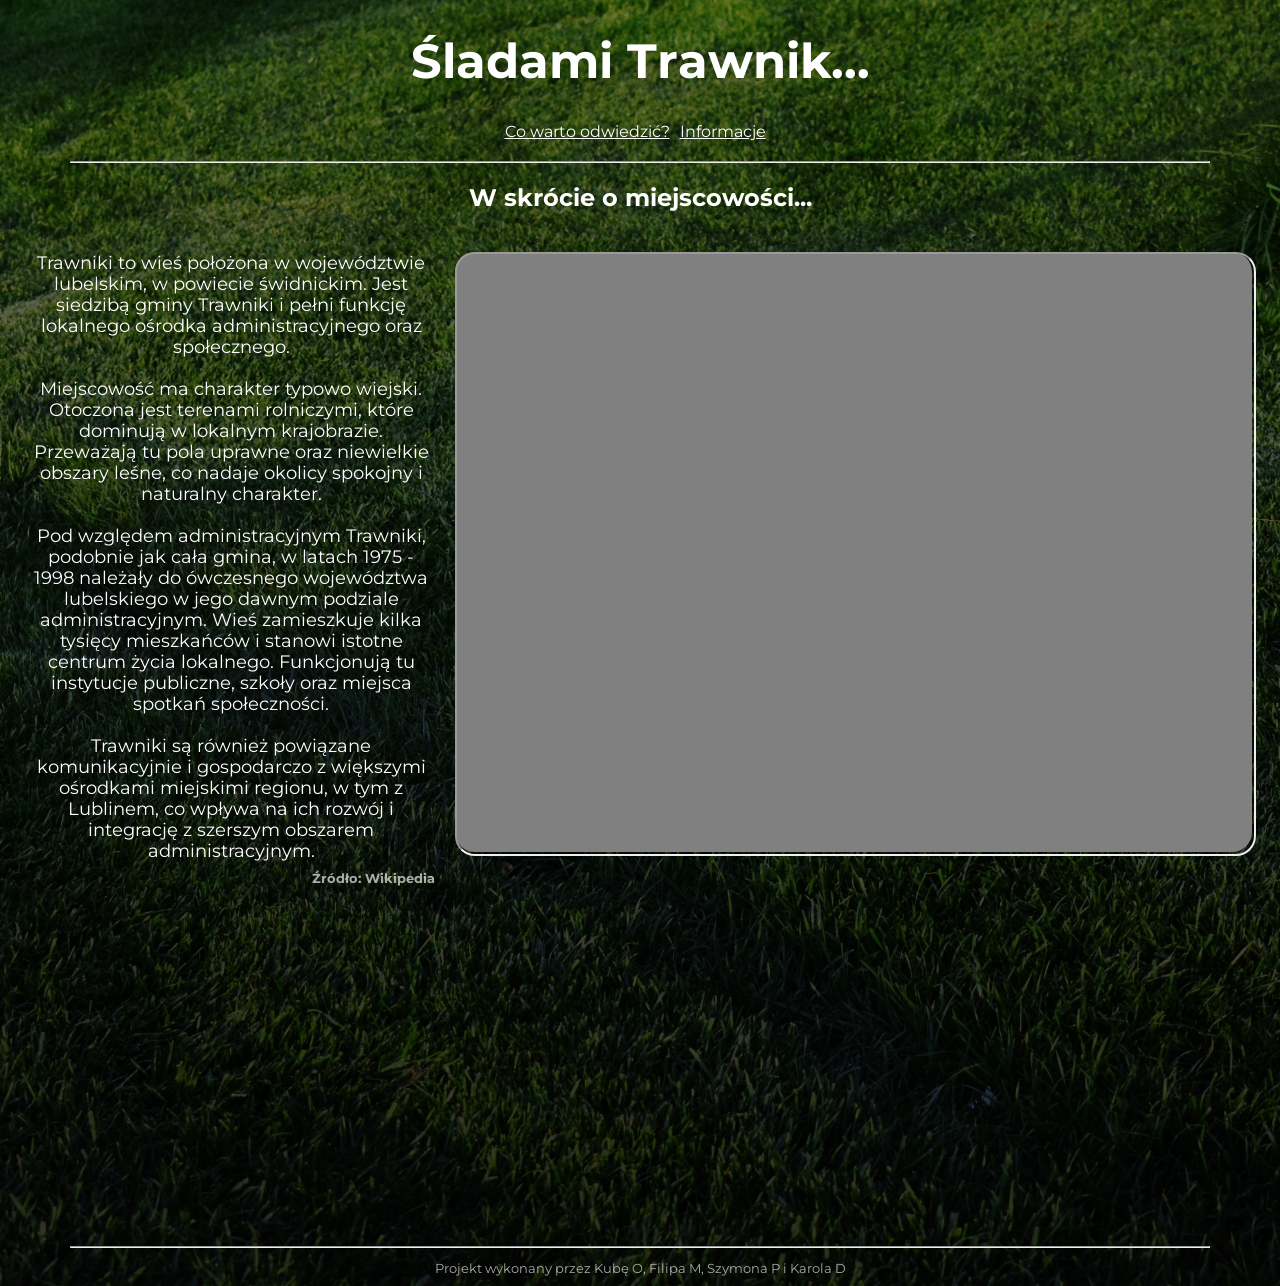
<file: index.html>
<!doctype html>
<html lang="pl">
  <head>
    <meta charset="UTF-8" />
    <meta name="viewport" content="width=device-width, initial-scale=1.0" />
    <link rel="stylesheet" href="styles.css" />
    <link rel="preconnect" href="https://fonts.googleapis.com" />
    <link rel="preconnect" href="https://fonts.gstatic.com" crossorigin />
    <link
      href="https://fonts.googleapis.com/css2?family=Montserrat:ital,wght@0,100..900;1,100..900&display=swap"
      rel="stylesheet"
    />
    <title>Śladami Trawnik...</title>
  </head>

  <body>
      <h1 id="title"></h1> 
      <div class="links">
      <a href="/places_to_visit/index.html">Co warto odwiedzić?</a>
      <a href="/info/index.html">Informacje</a>
      </div>
      <hr />

    <h2>W skrócie o miejscowości...</h2>

    <div class="main-info">
      <div class="text-container">
        <span class="info">
      Trawniki to wieś położona w województwie lubelskim, w powiecie świdnickim. Jest siedzibą gminy Trawniki i pełni funkcję lokalnego ośrodka administracyjnego oraz społecznego. <br/> <br/>  Miejscowość ma charakter typowo wiejski. Otoczona jest terenami rolniczymi, które dominują w lokalnym krajobrazie. Przeważają tu pola uprawne oraz niewielkie obszary leśne, co nadaje okolicy spokojny i naturalny charakter. <br/> <br/> Pod względem administracyjnym Trawniki, podobnie jak cała gmina, w latach 1975 - 1998 należały do ówczesnego województwa lubelskiego w jego dawnym podziale administracyjnym. Wieś zamieszkuje kilka tysięcy mieszkańców i stanowi istotne centrum życia lokalnego. Funkcjonują tu instytucje publiczne, szkoły oraz miejsca spotkań społeczności.
      <br/> <br/> Trawniki są również powiązane komunikacyjnie i gospodarczo z większymi ośrodkami miejskimi regionu, w tym z Lublinem, co wpływa na ich rozwój i integrację z szerszym obszarem administracyjnym. 
        </span>
        <p class="source"><b>Źródło: Wikipedia</b></p>
      </div>
      <div class="map-embed">
        <iframe src="https://www.google.com/maps/embed?pb=!1m14!1m8!1m3!1d26734.047785374652!2d22.9706267017064!3d51.136346367677696!3m2!1i1024!2i768!4f13.1!3m3!1m2!1s0x4723a7d27adbfadb%3A0x109684c0a94442af!2sTrawniki!5e0!3m2!1spl!2spl!4v1778833282920!5m2!1spl!2spl" referrerpolicy="no-referrer-when-downgrade"></iframe>
      </div>
    </div>

  
    <iframe class="video" src="https://www.youtube.com/embed/K71wS8IIols?si=y4xhnWakykMPBPhh" title="YouTube video player" frameborder="0" allow="accelerometer; autoplay; clipboard-write; encrypted-media; gyroscope; picture-in-picture; web-share" referrerpolicy="strict-origin-when-cross-origin" allowfullscreen></iframe>
    
    <hr/>
    <footer>
      <p class="authors">Projekt wykonany przez Kubę O, Filipa M, Szymona P i Karola D</p>
    </footer>
    <script src="script.js"></script>
  </body>
</html>
</file>
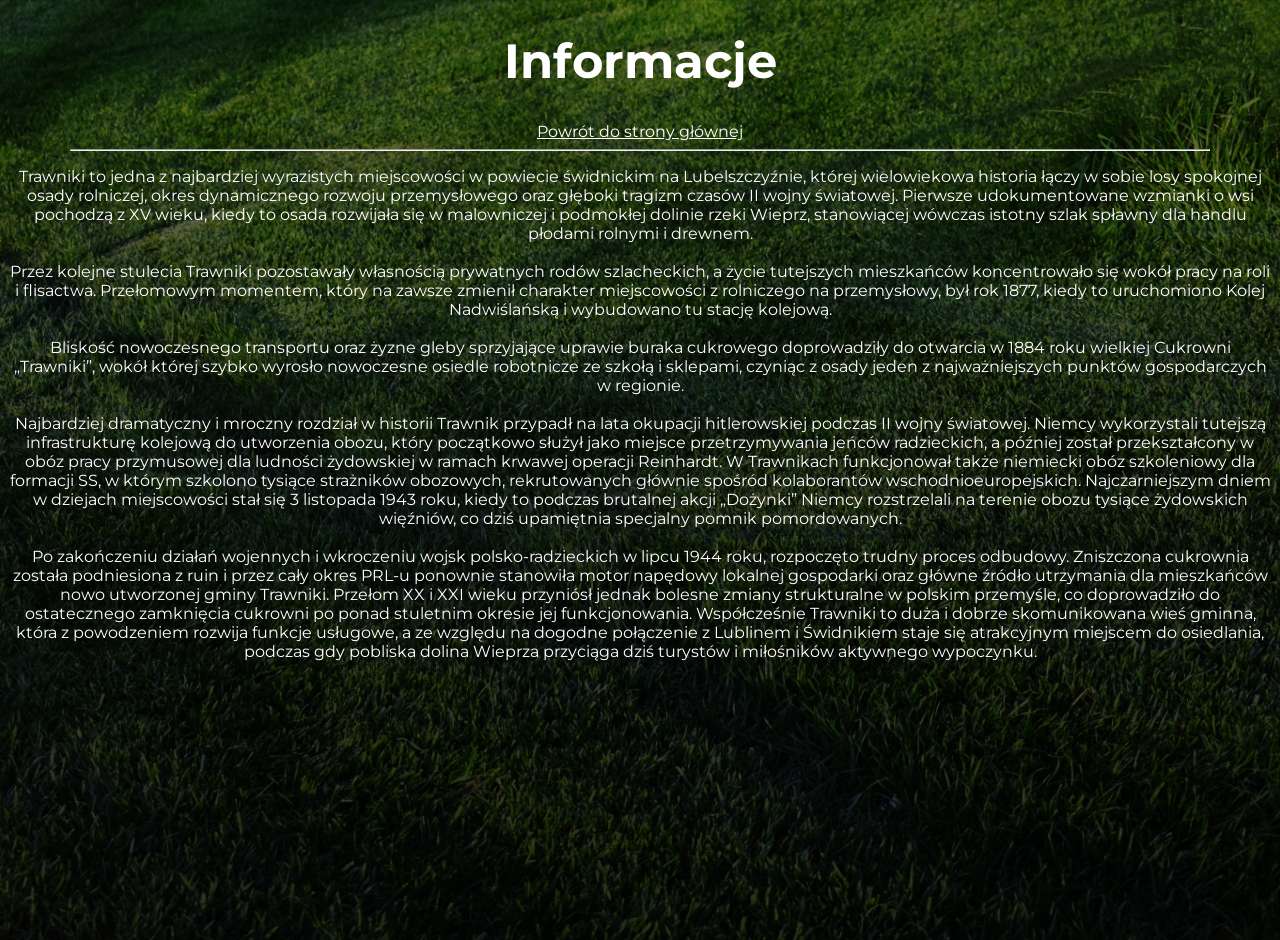
<file: info/index.html>
<!doctype html>
<html lang="pl">
<head>
    <meta charset="UTF-8" />
    <meta name="viewport" content="width=device-width, initial-scale=1.0" />
    <link rel="stylesheet" href="../styles.css" />
    <link rel="preconnect" href="https://fonts.googleapis.com" />
    <link rel="preconnect" href="https://fonts.gstatic.com" crossorigin />
    <link
    href="https://fonts.googleapis.com/css2?family=Montserrat:ital,wght@0,100..900;1,100..900&display=swap" rel="stylesheet"/>
    <title>Śladami Trawnik... - Informacje</title>
</head>
 
<body>
    <h1>Informacje</h1>
    <a href="../index.html" class="back-button">Powrót do strony głównej</a>
<hr/>
    <p>Trawniki to jedna z najbardziej wyrazistych miejscowości w powiecie świdnickim na Lubelszczyźnie, której wielowiekowa historia łączy w sobie losy spokojnej osady rolniczej, okres dynamicznego rozwoju przemysłowego oraz głęboki tragizm czasów II wojny światowej. Pierwsze udokumentowane wzmianki o wsi pochodzą z XV wieku, kiedy to osada rozwijała się w malowniczej i podmokłej dolinie rzeki Wieprz, stanowiącej wówczas istotny szlak spławny dla handlu płodami rolnymi i drewnem.<br/> <br/> Przez kolejne stulecia Trawniki pozostawały własnością prywatnych rodów szlacheckich, a życie tutejszych mieszkańców koncentrowało się wokół pracy na roli i flisactwa. Przełomowym momentem, który na zawsze zmienił charakter miejscowości z rolniczego na przemysłowy, był rok 1877, kiedy to uruchomiono Kolej Nadwiślańską i wybudowano tu stację kolejową. <br/> <br/> Bliskość nowoczesnego transportu oraz żyzne gleby sprzyjające uprawie buraka cukrowego doprowadziły do otwarcia w 1884 roku wielkiej Cukrowni „Trawniki”, wokół której szybko wyrosło nowoczesne osiedle robotnicze ze szkołą i sklepami, czyniąc z osady jeden z najważniejszych punktów gospodarczych w regionie.<br/> <br/>  Najbardziej dramatyczny i mroczny rozdział w historii Trawnik przypadł na lata okupacji hitlerowskiej podczas II wojny światowej. Niemcy wykorzystali tutejszą infrastrukturę kolejową do utworzenia obozu, który początkowo służył jako miejsce przetrzymywania jeńców radzieckich, a później został przekształcony w obóz pracy przymusowej dla ludności żydowskiej w ramach krwawej operacji Reinhardt. W Trawnikach funkcjonował także niemiecki obóz szkoleniowy dla formacji SS, w którym szkolono tysiące strażników obozowych, rekrutowanych głównie spośród kolaborantów wschodnioeuropejskich. Najczarniejszym dniem w dziejach miejscowości stał się 3 listopada 1943 roku, kiedy to podczas brutalnej akcji „Dożynki” Niemcy rozstrzelali na terenie obozu tysiące żydowskich więźniów, co dziś upamiętnia specjalny pomnik pomordowanych.<br/> <br/>  Po zakończeniu działań wojennych i wkroczeniu wojsk polsko-radzieckich w lipcu 1944 roku, rozpoczęto trudny proces odbudowy. Zniszczona cukrownia została podniesiona z ruin i przez cały okres PRL-u ponownie stanowiła motor napędowy lokalnej gospodarki oraz główne źródło utrzymania dla mieszkańców nowo utworzonej gminy Trawniki. Przełom XX i XXI wieku przyniósł jednak bolesne zmiany strukturalne w polskim przemyśle, co doprowadziło do ostatecznego zamknięcia cukrowni po ponad stuletnim okresie jej funkcjonowania. Współcześnie Trawniki to duża i dobrze skomunikowana wieś gminna, która z powodzeniem rozwija funkcje usługowe, a ze względu na dogodne połączenie z Lublinem i Świdnikiem staje się atrakcyjnym miejscem do osiedlania, podczas gdy pobliska dolina Wieprza przyciąga dziś turystów i miłośników aktywnego wypoczynku.</p>
</body>
</file>
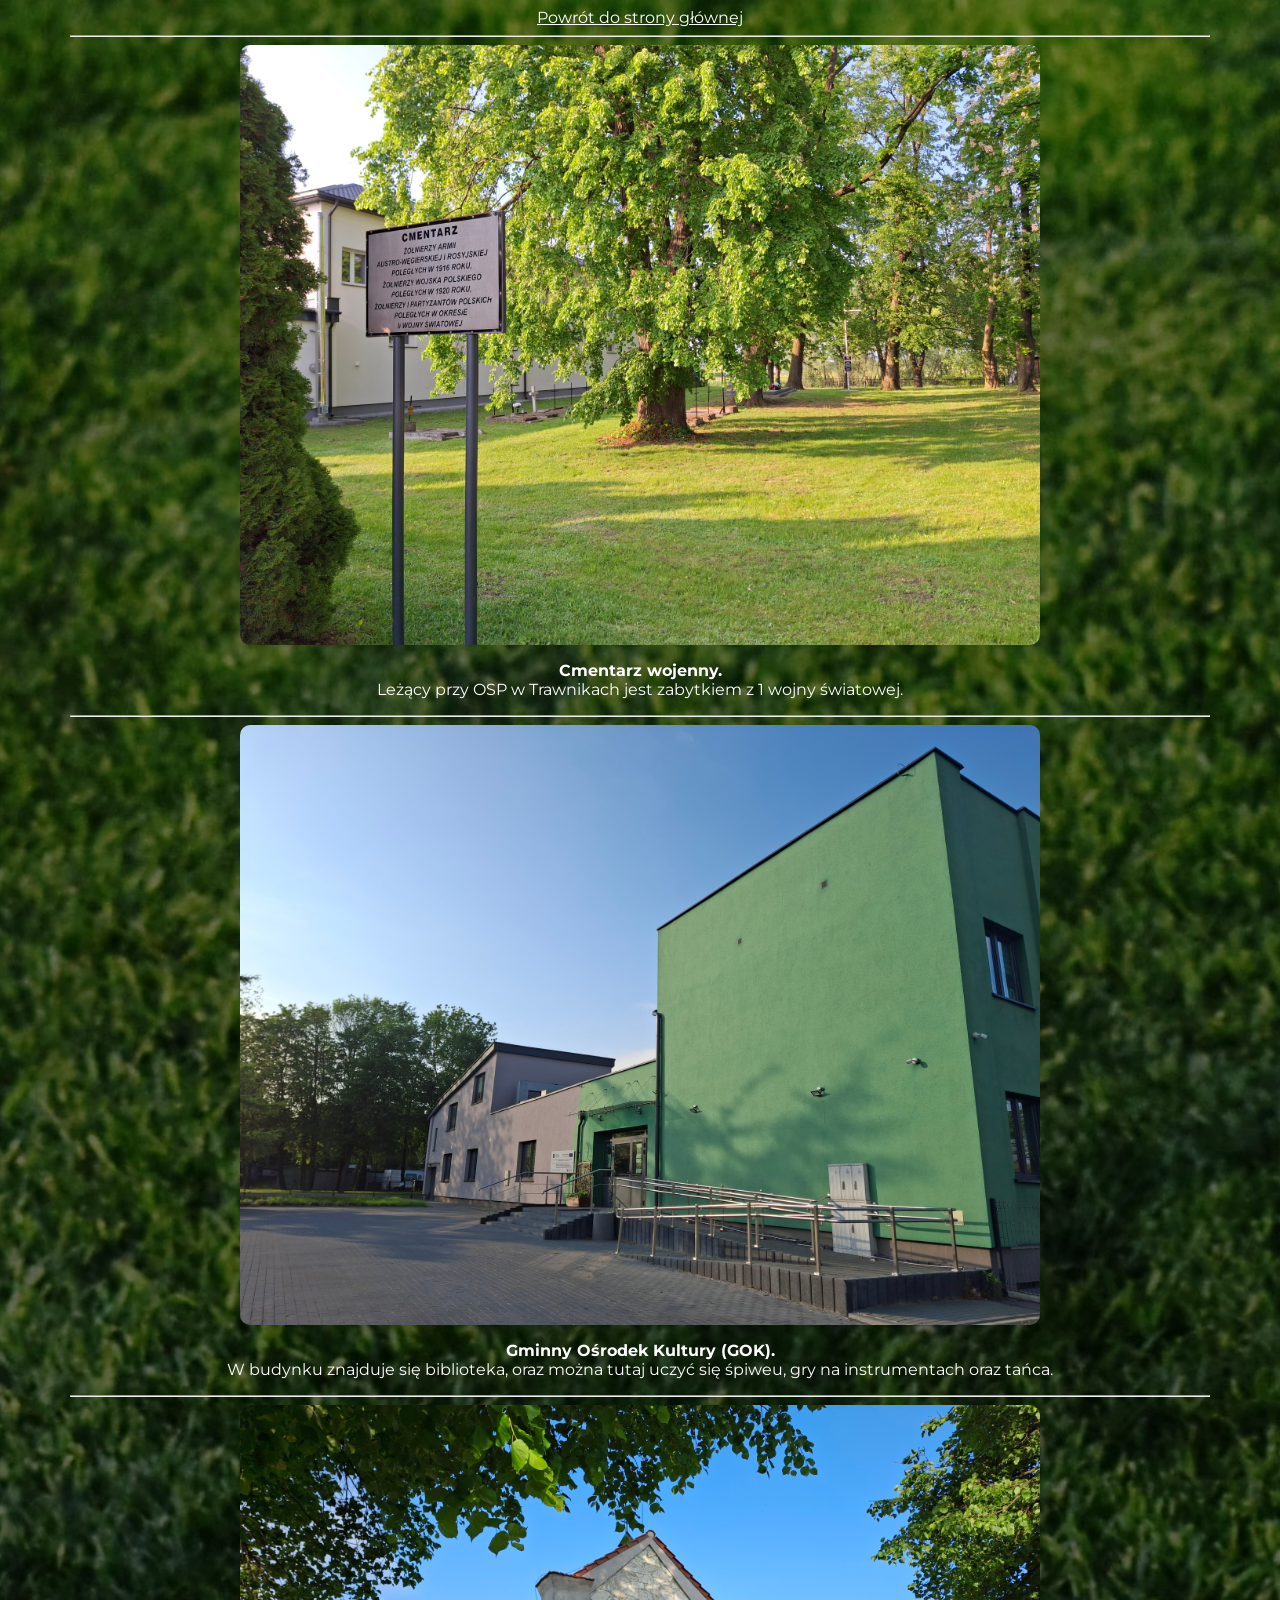
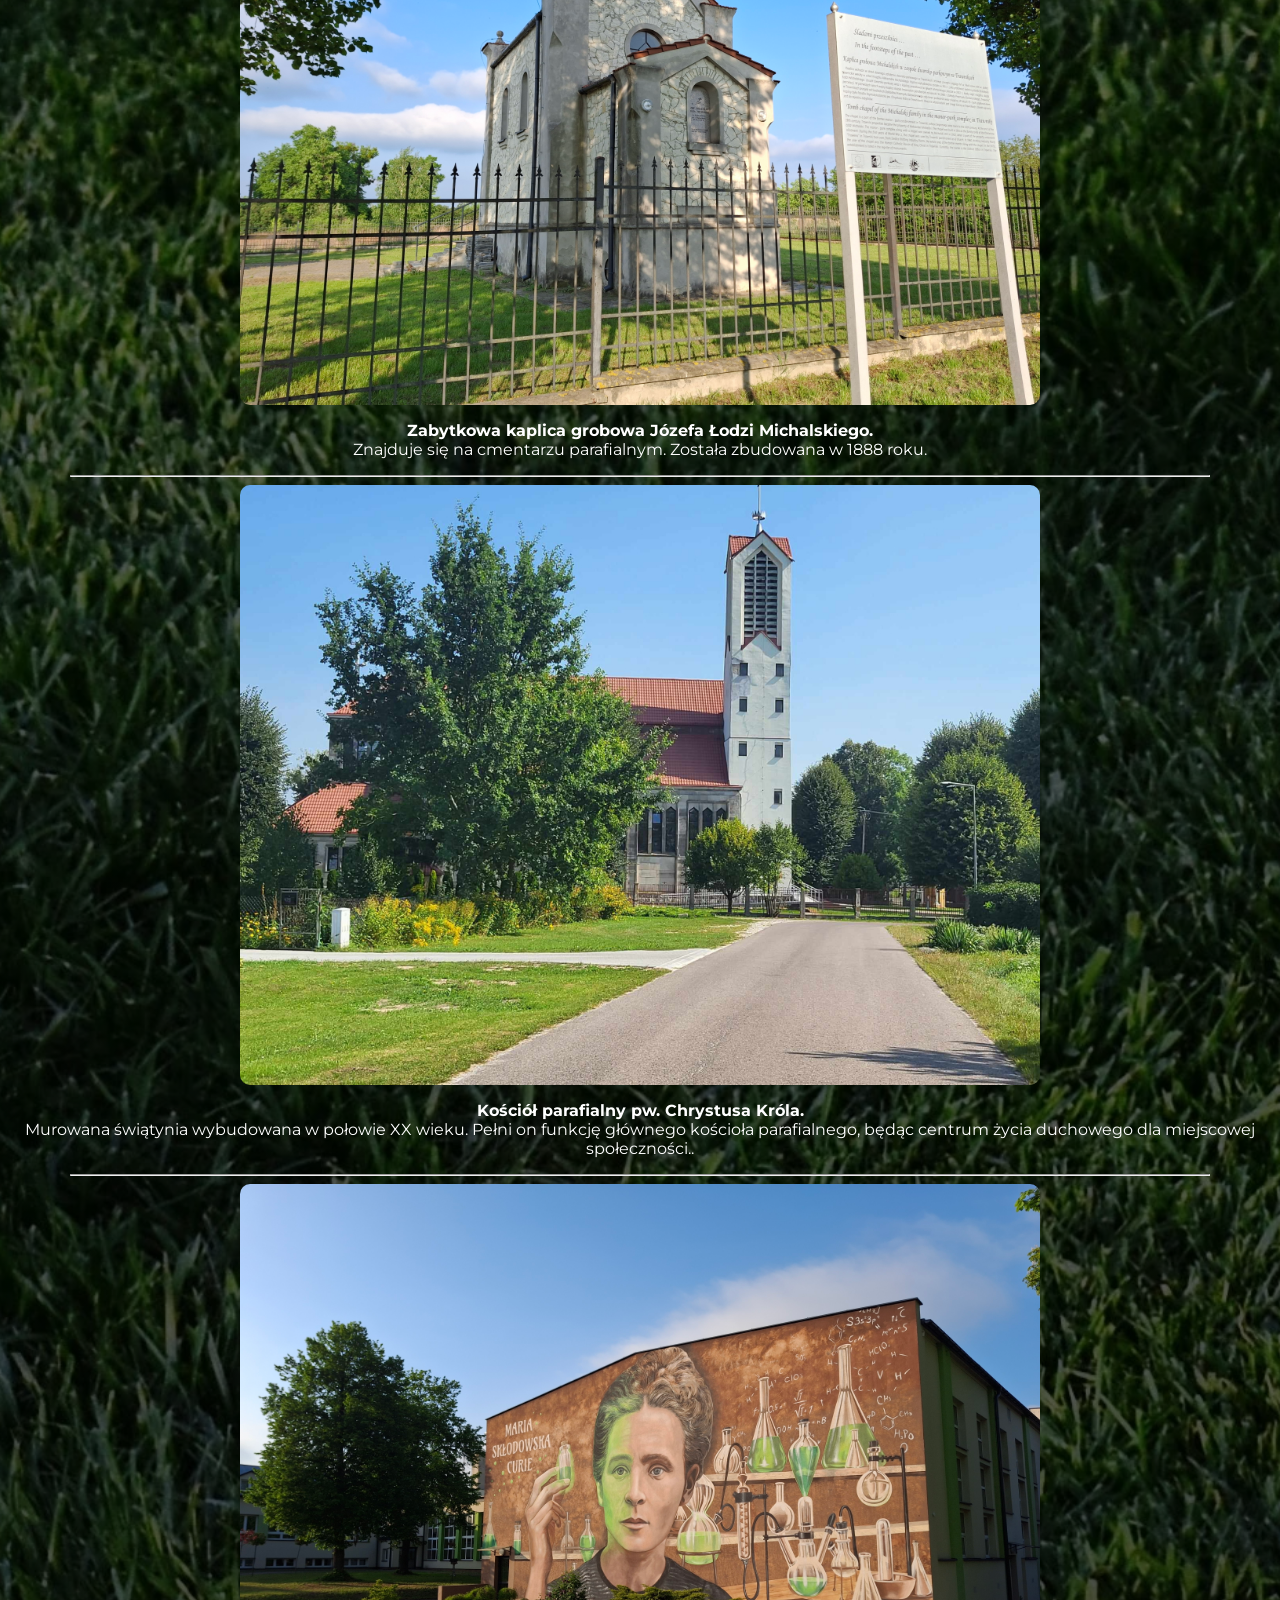
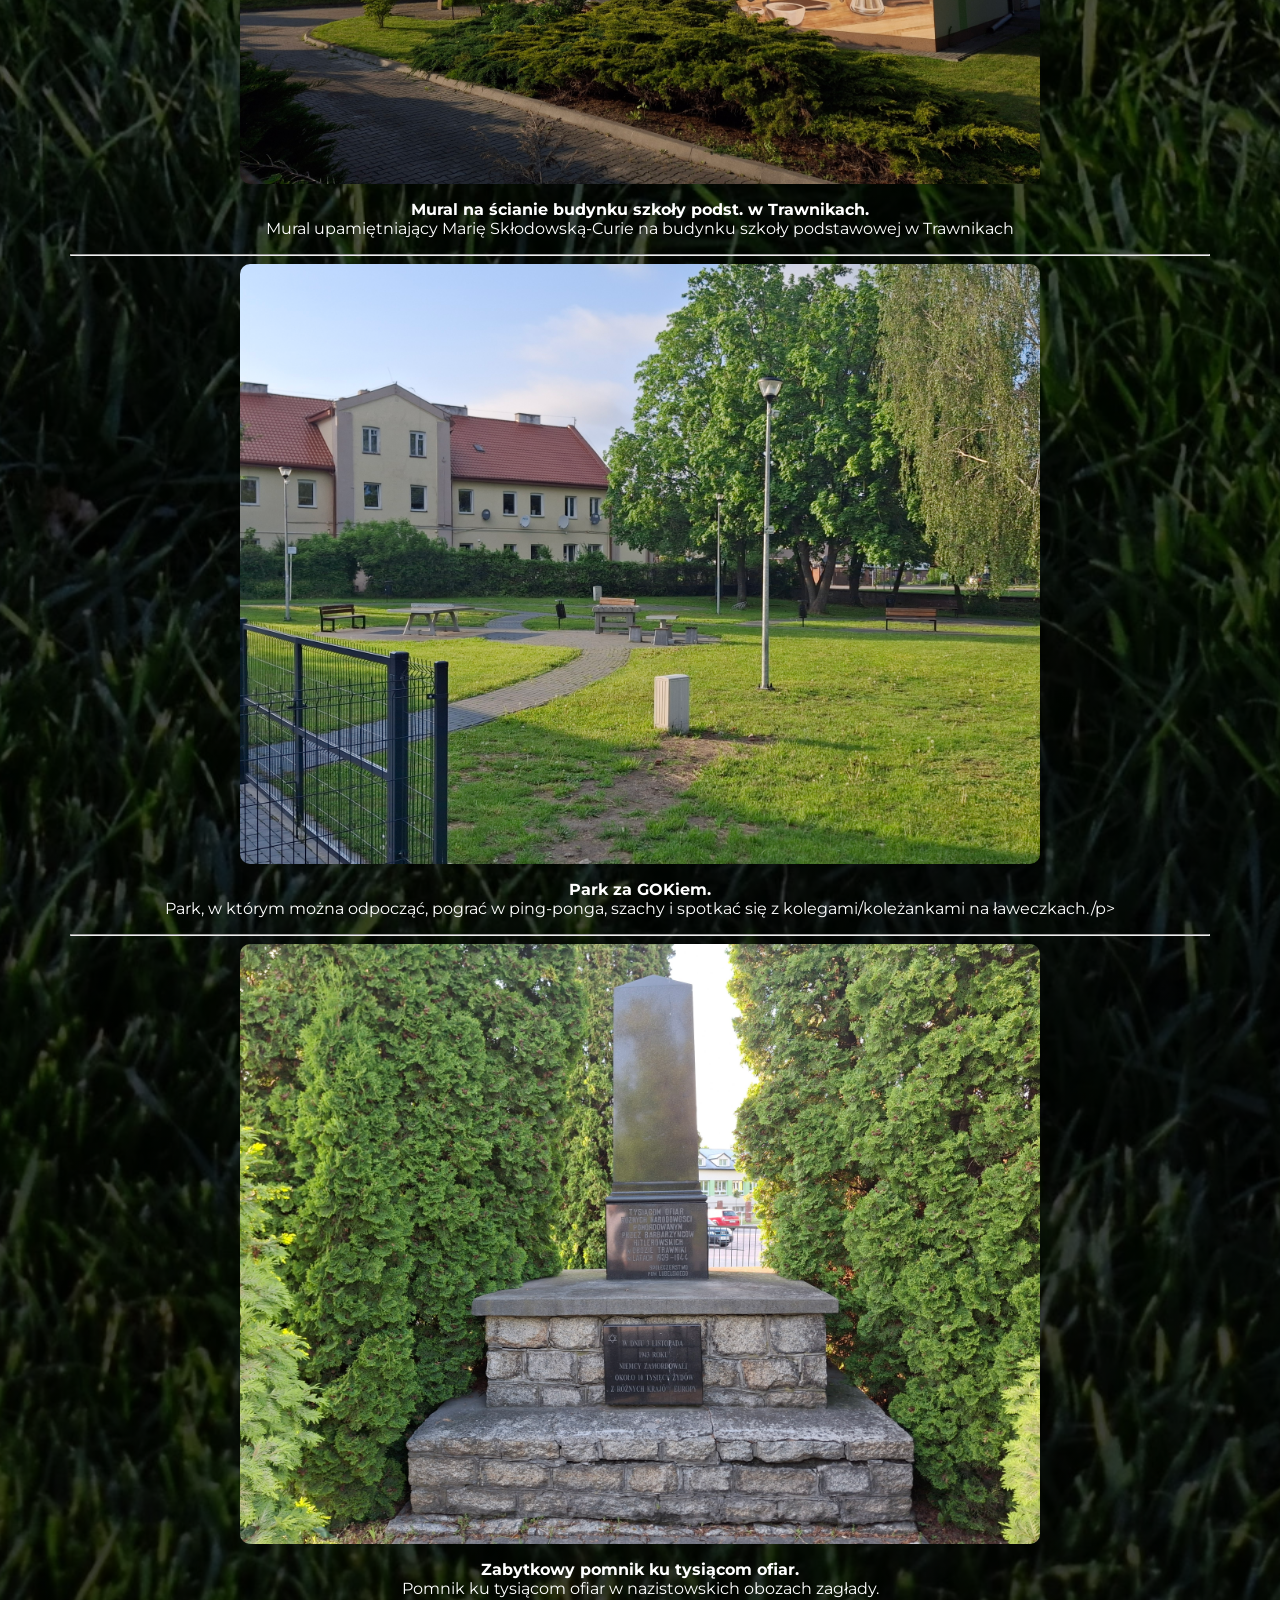
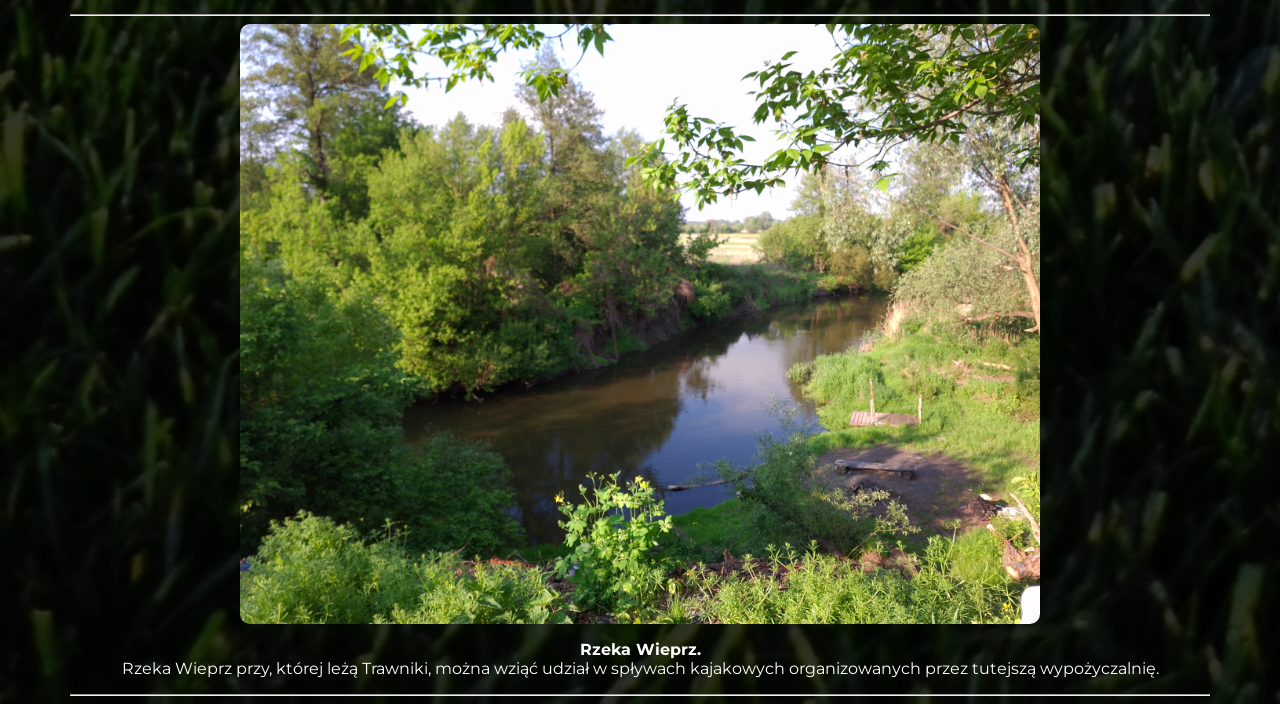
<file: places_to_visit/index.html>
<!doctype html>
<html lang="pl">
<head>
    <meta charset="UTF-8" />
    <meta name="viewport" content="width=device-width, initial-scale=1.0" />
    <link rel="stylesheet" href="../styles.css" />
    <link rel="preconnect" href="https://fonts.googleapis.com" />
    <link rel="preconnect" href="https://fonts.gstatic.com" crossorigin />
    <link
    href="https://fonts.googleapis.com/css2?family=Montserrat:ital,wght@0,100..900;1,100..900&display=swap" rel="stylesheet"/>
    <title>Śladami Trawnik... - Warto Odwiedzić</title>
</head>

<body>
    <a href="../index.html" class="back-button">Powrót do strony głównej</a>
    <hr/>
    <div class="image-container">
        <img src="../assets/cmentarz_wojenny.jpg">
      </div>
      <p><b>Cmentarz wojenny.</b> <br/>
         Leżący przy OSP w Trawnikach jest zabytkiem z 1 wojny światowej.</p>
    </div>
    <hr>
    <div class="image-container">
        <img src="../assets/gok_trawniki.jpg">
      </div>
      <p><b>Gminny Ośrodek Kultury (GOK).</b> <br/>
        W budynku znajduje się biblioteka, oraz można tutaj uczyć się śpiweu, gry na instrumentach oraz tańca.</p>
    </div>
    <hr>
    <div class="image-container">
        <img src="../assets/kapliczka_jozefa_lodzi.jpg">
      </div>
      <p><b>Zabytkowa kaplica grobowa Józefa Łodzi Michalskiego.</b> <br/>  Znajduje się na cmentarzu parafialnym. Została zbudowana w 1888 roku.
      </p>
    </div>
    <hr>
        <div class="image-container">
        <img src="../assets/kosciol.jpg">
      </div>
      <p><b>Kościół parafialny pw. Chrystusa Króla.</b> <br/>
        Murowana świątynia wybudowana w połowie XX wieku. Pełni on funkcję głównego kościoła parafialnego, będąc centrum życia duchowego dla miejscowej społeczności..</p>
      <hr/>
    <div class="image-container">
        <img src="../assets/mural_szkola.jpg">
      </div>
      <p><b>Mural na ścianie budynku szkoły podst. w Trawnikach. </b> <br/>Mural upamiętniający Marię Skłodowską-Curie na budynku szkoły podstawowej w Trawnikach</p>
    </div>
    <hr>
    <div class="image-container">
        <img src="../assets/park_za_gokiem.jpg">
      </div>
      <p><b>Park za GOKiem.</b> <br/>Park, w którym można odpocząć, pograć w ping-ponga, szachy i spotkać się z kolegami/koleżankami na ławeczkach./p>
    </div>
    <hr>
    <div class="image-container">
        <img src="../assets/pomnik.jpg">
      </div>
      <p><b>Zabytkowy pomnik ku tysiącom ofiar.</b> <br/>Pomnik ku tysiącom ofiar w nazistowskich obozach zagłady.</p>
    </div>
    <hr>
    <div class="image-container">
        <img src="../assets/rzeka_wieprz.jpg">
      </div>
      <p><b>Rzeka Wieprz.</b> <br/>Rzeka Wieprz przy, której leżą Trawniki, można wziąć udział w spływach kajakowych organizowanych przez tutejszą wypożyczalnię.</p>
    </div>
    <hr>
</body>
</file>
<file: styles.css>
body {
  font-family: "Montserrat", sans-serif;
  background: #000000;
  background-repeat: no-repeat;
  background-attachment: fixed;
  background-size: cover;
  color: #ffffff;
  min-height: 100vh;
  background:
    linear-gradient(rgba(0, 0, 0, 0.5), rgba(0, 0, 0, 0.8)),
    url("/assets/trawnik.webp");
  background-size: cover;
  background-position: center;
  text-align: center;
  top: 0;
}

h1 {
  font-weight: bold;
  font-size: 3rem;

}

h2 {
  font-size: 1.5rem;
  animation: letterFadeIn 1.5s ease-out;
}

.info {
  font-size: 1.1rem;
  display: block;
  max-width: 500px; 
  text-align: center;
  word-wrap: break-word;
}

.source {
  font-size: 0.8rem;
  margin-top: 10px;
  color: #ffffffa7;
  text-align: right;
}

hr {
  color: #ffffff;
  width: 90%;
}
.letter {
  display: inline-block;
  opacity: 0;
  animation: letterFadeIn 0.1s ease forwards;
}

@keyframes letterFadeIn {
  0% {
    opacity: 0;
  }
  100% {
    opacity: 1;
  }
}

.back-button {
  color:#ffffff;
  justify-content: left;
  padding-left: 10px;
  padding-right: 10px;
  padding-bottom: 10px;
  padding-top: 5px;
  border: 1px;
  border-radius: 5px;
  border-color: #ffffff;
}

.back-button a {
  margin-bottom: 20px;
}

.links {
  display: flex;
  justify-content: center;
  margin-bottom: 20px;
}
.links a {
  margin-right: 10px;
  color: #ffffff;
  }

.main-info {
  display: flex;
  flex-direction: row;
  padding: 20px;
  align-self: center;
}
.image-container {
  width: 400px; 
  height: 600px;
  display: flex;
  justify-content: center;
  margin-left: auto;
  margin-right: auto;
  object-fit: contain;
  border-radius: 20px;
}

.image-container img {
  border-radius: 10px;
}
.text-container {
  padding-right: 20px;
}
.map-embed iframe {
  height: 100%;
  width: 100%;
  border-radius: 20px;
}

.map-embed {
  width: 80%;
  height: 600px;
  background-color: grey;
  border-radius: 20px;
}

.video {
  height: 315px;
  width: 650px;
}
.authors {
  font-size: 0.8rem;
  margin-bottom: 10px;
  color: #ffffffa7;
  display: block;
  text-align: center;
}
</file>
